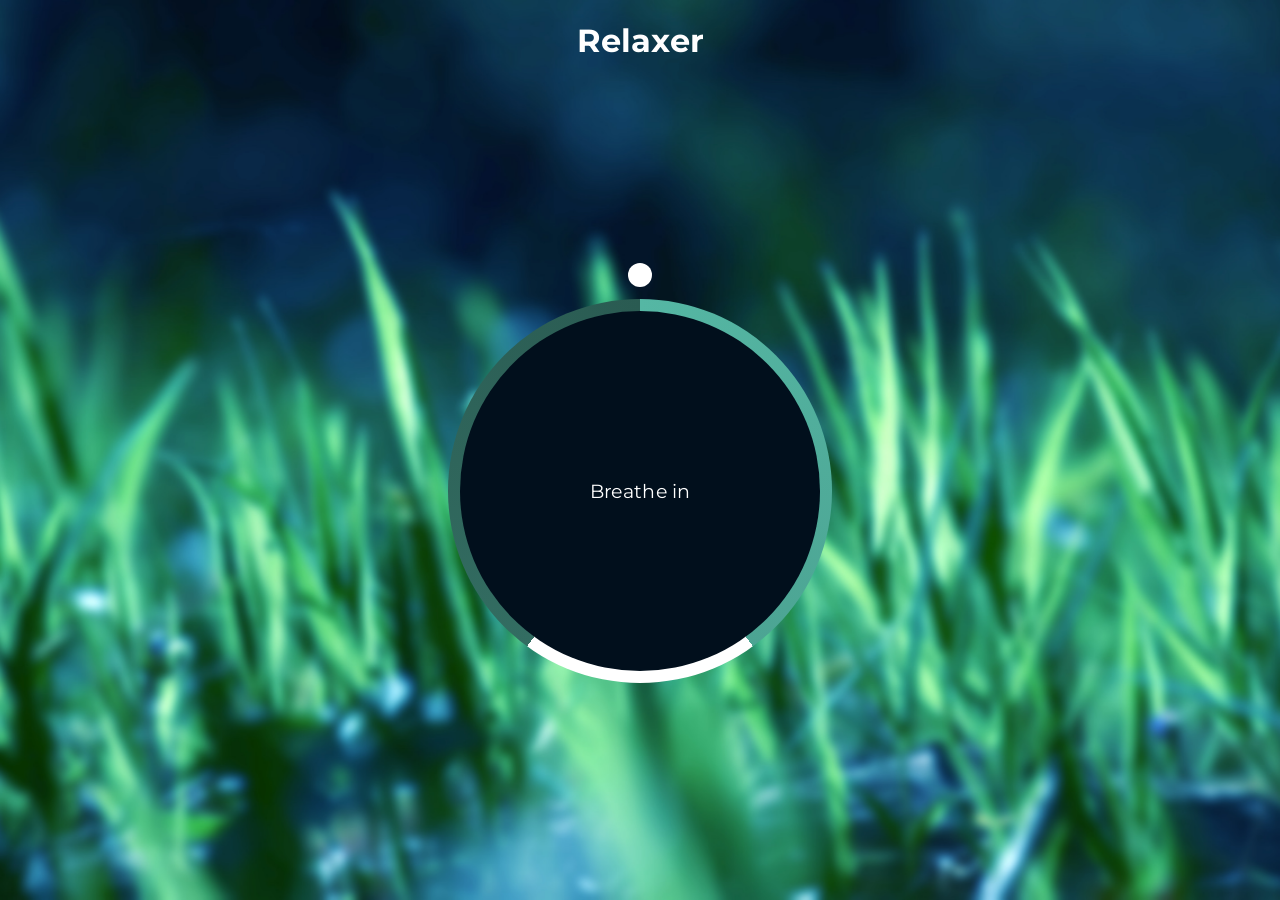
<file: index.html>
<!DOCTYPE html>
<html lang="en">
<head>
    <meta charset="UTF-8">
    <meta name="viewport" content="width=device-width, initial-scale=1.0">
    <link rel="stylesheet" href="style.css">
    <title>Relaxer</title>
</head>
<body>
    <h1>Relaxer</h1>
    <div class="container">
        <div class="circle"></div>
        <p id="text"></p>
        <div class="pointer-container">
            <div class="pointer"></div>
        </div>
        <div class="gradient-circle"></div>
    </div>
    <script src="script.js"></script>
</body>
</html>
</file>
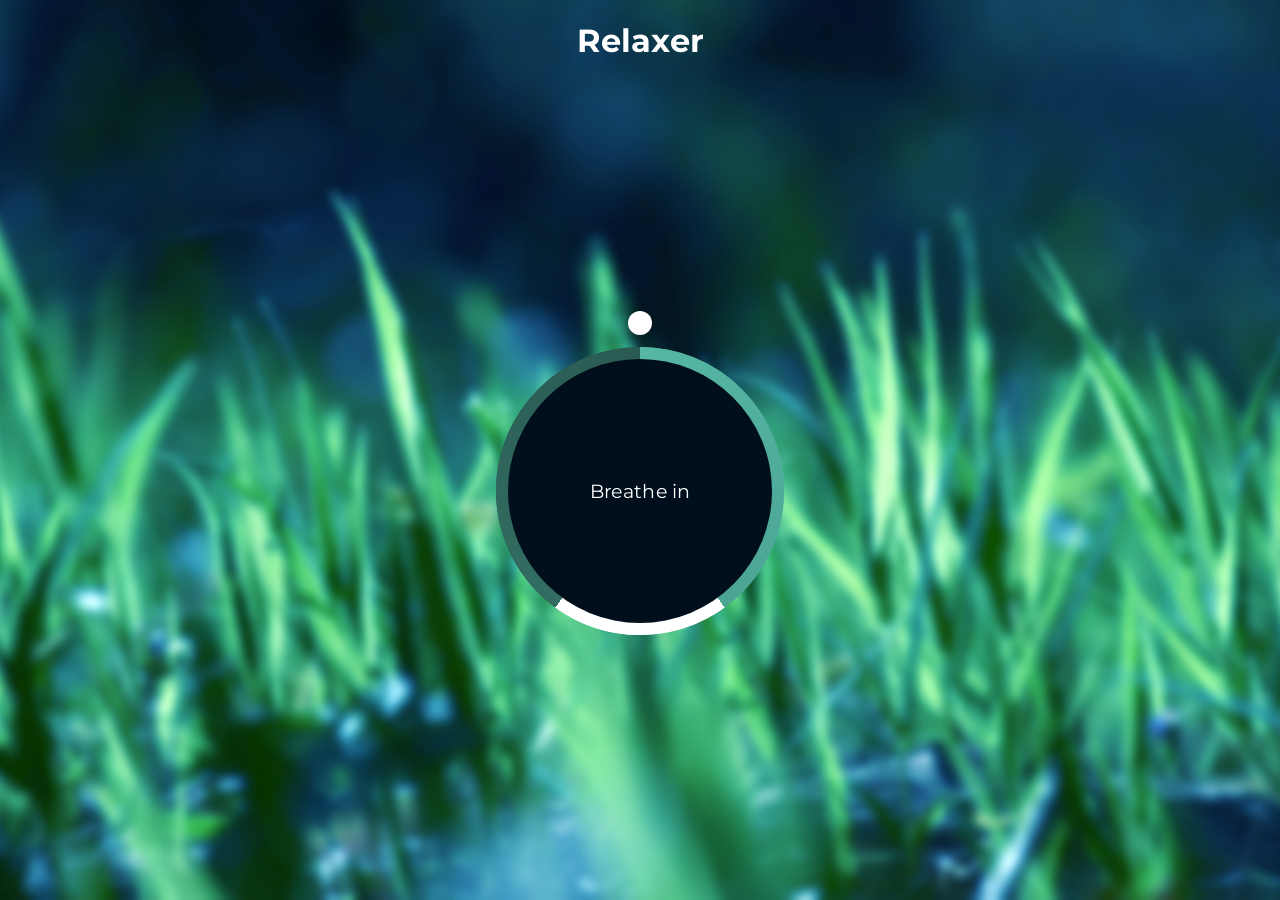
<file: public/index.html>
<!DOCTYPE html>
<html lang="en">
<head>
    <meta charset="UTF-8">
    <meta name="viewport" content="width=device-width, initial-scale=1.0">
    <link rel="stylesheet" href="style.css">
    <title>Relaxer</title>
</head>
<body>
    <h1>Relaxer</h1>
    <div class="container">
        <div class="circle"></div>
        <p id="text"></p>
        <div class="pointer-container">
            <div class="pointer"></div>
        </div>
        <div class="gradient-circle"></div>
        <svg class="fallback-circle" width="240" height="240" viewBox="0 0 240 240">
            <circle class="breathein" cx="120" cy="120" r="115" fill="none" stroke="#2a5b52" stroke-width="10"
                stroke-dasharray="289.0265 722.5663" stroke-dashoffset="-433.53978" />
            <circle class="hold" cx="120" cy="120" r="115" fill="none" stroke="#fff" stroke-width="10"
                stroke-dasharray="144.5132 722.5663" stroke-dashoffset="-289.0265" />
            <circle class="breatheout" cx="120" cy="120" r="115" fill="none" stroke="#55b7a4" stroke-width="10"
                stroke-dasharray="289.0265 722.5663" />
        </svg>
    </div>
    <script src="script.js"></script>
</body>
</html>
</file>
<file: style.css>
@import url('https://fonts.googleapis.com/css?family=Montserrat&display=swap');

* {
    box-sizing: border-box;
}

body {
    background: #2c8b87 url('./img/bg.jpg') no-repeat center center/cover;
    color: white;
    font-family: "Montserrat", sans-serif;
    min-height: 100vh;
    overflow: hidden;
    display: flex;
    flex-direction: column;
    align-items: center;
    margin: 0;
}

.container {
    display: flex;
    align-items: center;
    justify-content: center;
    height: 300px;
    width: 300px;
    margin: auto;
    position: relative;
    transform: scale(1);
}

.container.grow {
    animation: grow 3s linear forwards;
}

.container.shrink {
    animation: shrink 3s linear forwards;
}

.gradient-circle {
    background: conic-gradient(
        #55b7a4 0%,
        #4ca493 40%,
        white 40%,
        white 60%,
        #336d62 60%,
        #2a5b52 100%
    );
    height: 320px;
    width: 320px;
    top: -10px;
    left: -10px;
    z-index: -2;
    border-radius: 50%;
    position: absolute;
}

.circle {
    background: #010f1c;
    height: 100%;
    width: 100%;
    position: absolute;
    top: 0;
    left: 0;
    z-index: -1;
    border-radius: 50%;
}

.pointer-container {
    position: absolute;
    top: -40px;
    left: 140px;
    width: 20px;
    height: 190px;
    animation: rotate 7.5s linear forwards infinite;
    transform-origin: bottom center;
}

.pointer {
    background: white;
    border-radius: 50%;
    height: 20px;
    width: 20px;
    display: block;
}

@keyframes rotate {
    from {
        transform: rotate(0)
    }
    to {
        transform: rotate(360deg);
    }
}

@keyframes grow {
    from {
        transform: scale(1)
    }
    to {
        transform: scale(1.2)
    }
}

@keyframes shrink {
    from {
        transform: scale(1.2)
    }
    to {
        transform: scale(1)
    }
}
</file>
<file: public/style.css>
@import url('https://fonts.googleapis.com/css?family=Montserrat&display=swap');

* {
    box-sizing: border-box;
}

body {
    background: #2c8b87 url('./img/bg.jpg') no-repeat center center/cover;
    color: #fff;
    font-family: "Montserrat", sans-serif;
    min-height: 100vh;
    overflow: hidden;
    display: flex;
    flex-direction: column;
    align-items: center;
    margin: 0;
}

.container {
    display: flex;
    align-items: center;
    justify-content: center;
    height: 220px;
    width: 220px;
    margin: auto;
    position: relative;
    transform: scale(1);
}

.container.grow {
    animation: grow 3s linear forwards;
}

.container.shrink {
    animation: shrink 3s linear forwards;
}

.circle {
    background: #010f1c;
    height: 100%;
    width: 100%;
    position: absolute;
    top: 0;
    left: 0;
    z-index: -1;
    border-radius: 50%;
}

.pointer-container {
    position: absolute;
    top: -40px;
    left: 100px;
    width: 20px;
    height: 150px;
    animation: rotate 7.5s linear forwards infinite;
    transform-origin: bottom center;
}

.pointer {
    background: #fff;
    border-radius: 50%;
    height: 20px;
    width: 20px;
    display: block;
}

.gradient-circle {
    background: conic-gradient(
        #55b7a4 0%,
        #4ca493 40%,
        #fff 40%,
        #fff 60%,
        #336d62 60%,
        #2a5b52 100%
    );
    height: 240px;
    width: 240px;
    top: -10px;
    left: -10px;
    z-index: -2;
    border-radius: 50%;
    position: absolute;
}

.fallback-circle {
    position: absolute;
    z-index: -3;
    transform: rotate(-90deg);
}

@keyframes rotate {
    from {
        transform: rotate(0)
    }
    to {
        transform: rotate(360deg);
    }
}

@keyframes grow {
    from {
        transform: scale(1)
    }
    to {
        transform: scale(1.2)
    }
}

@keyframes shrink {
    from {
        transform: scale(1.2)
    }
    to {
        transform: scale(1)
    }
}
</file>
